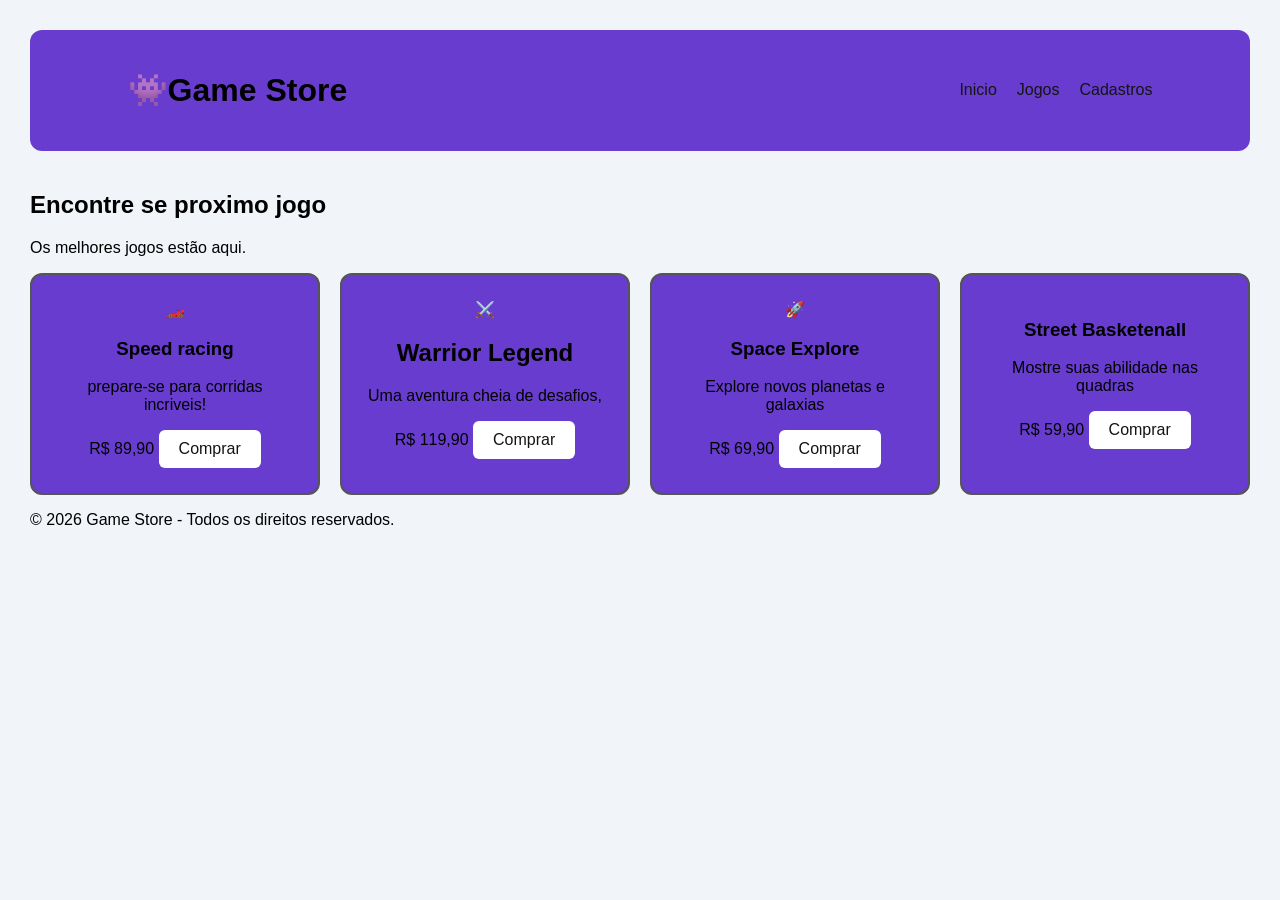
<file: index.html>
<!DOCTYPE html>
<html lang="pt-BR">
<head>
    <meta charset="UTF-8">
    <meta name="viewport" content="width=device-width, initial-scale=1.0">
    <title>Display BLOCK</title>
    <link rel="stylesheet" href="/style.css">

</head>
<body>
      
    <header class="topo">
        <h1>👾Game Store</h1>
        <nav>
            <a href="#/index.html">Inicio</a>
            <a href="#jogos">Jogos</a>
            <a href="/cadastro.html">Cadastros</a>
        </nav>
    </header>
    <section class="destaque">
        <h2>Encontre se proximo jogo</h2>
        <p>Os melhores jogos estão aqui.</p>
    </section>
    <main class="container">
        <div class="card">
            <div class="Imagem imagem1">🏎️</div>
            <h3>Speed racing</h3>
            <p>prepare-se para corridas incriveis!</p>
            <span>R$ 89,90</span>
            <button>Comprar</button>
        </div>
        <div class="card">
            <div class="Imagem imagem2">⚔️</div>
            <h2>Warrior Legend</h2>
            <p>Uma aventura cheia de desafios,</p>
            <span>R$ 119,90</span>
            <button>Comprar</button>
        </div>
        <div class="card">
            <div class="Imagem imagem3">🚀</div>
            <h3>Space Explore</h3>
            <p>Explore novos planetas e galaxias</p>
            <span>R$ 69,90</span>
            <button>Comprar</button>
        </div>
        <div class="card">
            <div class="Imagem imagem4"></div>
            <h3>Street Basketenall</h3>
            <p>Mostre suas abilidade nas quadras</p>
            <span>R$ 59,90</span>
            <button>Comprar</button>
        </div>
    </main>

    <footer>
        <p>
            &copy; <time datetime="2026">2026</time>
            Game Store - Todos os direitos reservados.
        </p>
    </footer>

</body>
</html>
</file>
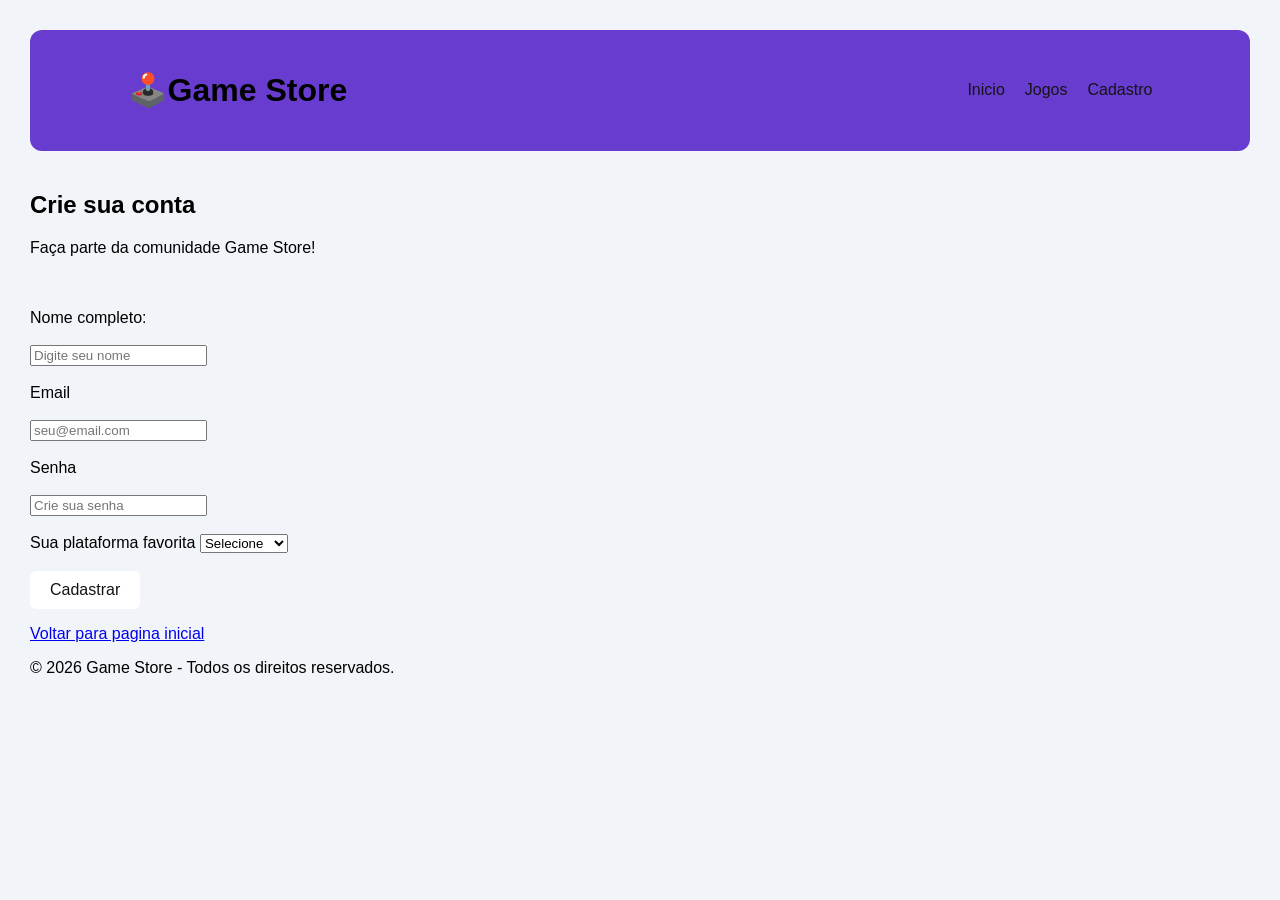
<file: cadastro.html>
<!DOCTYPE html>
<html lang="pt-BR">
<head>
    <meta charset="UTF-8">
    <meta name="viewport" content="width=device-width, initial-scale=1.0">
    <title>Game Store - cadastro</title>
    <link rel="stylesheet" href="style.css">
</head>
<body>
    
    <header class="topo">
        <h1>🕹️Game Store</h1>
        <nav>
            <a href="index.html">Inicio</a>
            <a href="index.html#jogos">Jogos</a>
            <a href="cadastro.gtml">Cadastro</a>
         </nav>
    </header>
    <main class="area-cadastro">
        <form id="formCadastro">
            <h2>Crie sua conta</h2>
            <p>Faça parte da comunidade Game Store!</p><br><br>
            <label for="nome">Nome completo:</label><br><br>
            <input type="text" id="Nome" placeholder="Digite seu nome" required><br><br>

            <label for="email">Email</label><br><br>
            <input type="email" id="email" placeholder="seu@email.com"><br><br>

            <label for="senha">Senha</label><br><br>
            <input type="password" id="senha" placeholder="Crie sua senha" minlength="6" required><br><br>

            <label for="plataforma">Sua plataforma favorita</label>
            <select id="plataforma" required>
                <option value="">Selecione</option>
                <option value="PC">PC</option>
                <option value="Playstation">Playstation</option>
                <option value="Xbox">Xbox</option>
                <option value="Nintendo">Nintendo</option>
            </select><br><br>
            <button type="submit" class="botao">
                Cadastrar
            </button>
            <p id="mensagem" aria-live="polite"></p>
            <a href="index.html" class="voltar">
                Voltar para pagina inicial
            </a>
        </form>
    </main>
    <footer>
        <p>&copy; 2026 Game Store - Todos os direitos reservados.
    </footer>


</body>
</html>
</file>
<file: style.css>
:root{
   --cor--fundo:#f1f5f9;
   --cor--card: rgb(104, 60, 206);
   --cor--borda: rgb(85, 85, 85);
   --cor--botao: #2563eb;
   --cor--hover: yellow;
   --cor--texto: rgb(20, 20, 20);
   --cor--principal:#000000;

   --espacamento: 20px;
   --arredondamento: 12px;
   --transicao: 0.3s;
}
*{
   box-sizing: border-box;
}
body{
   font-family: Arial, Helvetica, sans-serif;
   background-color: var(--cor--fundo);
   margin: 0;
   padding: 30px;
}
.topo{
   border-radius: var(--arredondamento);
   display: flex;
   justify-content: space-between;
   align-items: center;
   padding: 20px 8%;
   background-color: var(--cor--card);
}
.topo h1{
   color: var(--cor--principal);
}
nav{
   display: flex;
   gap: var(--espacamento);
}
nav a{
   color: var(--cor--texto);
   text-decoration: 40px;
}
nav a:hover{
   color: var(--cor--principal);
}
/* .card{
   display: flex;
   justify-content: space-around;
   align-items: center;
   gap: var(--espacamento);
   padding: 70px 8%;
   background-color: linear-gradient(120deg, #312e81, #0f172a);
} */
header{
   text-align: center;
   margin-bottom: 40px;
}
.container{
   display: flex;
   gap: var(--espacamento);
}
.card{
   border: 2px solid var(--cor--borda);
   background-color: var(--cor--card);
   padding: 25px;
   border-radius: var(--arredondamento);
   flex: 1;
   text-align: center;
}
button{
   display: inline-block;
   background-color: white;
   color: var(--cor--texto);
   border: none;
   padding: 10px 20px;
   border-radius: 6px;
   cursor: pointer;
   transition: var(--transicao);
   text-decoration: none;
   font-size: 16px;
}
button:hover{
   background-color: var(--cor--hover);
   transform: translateX(5px);
}
</file>
